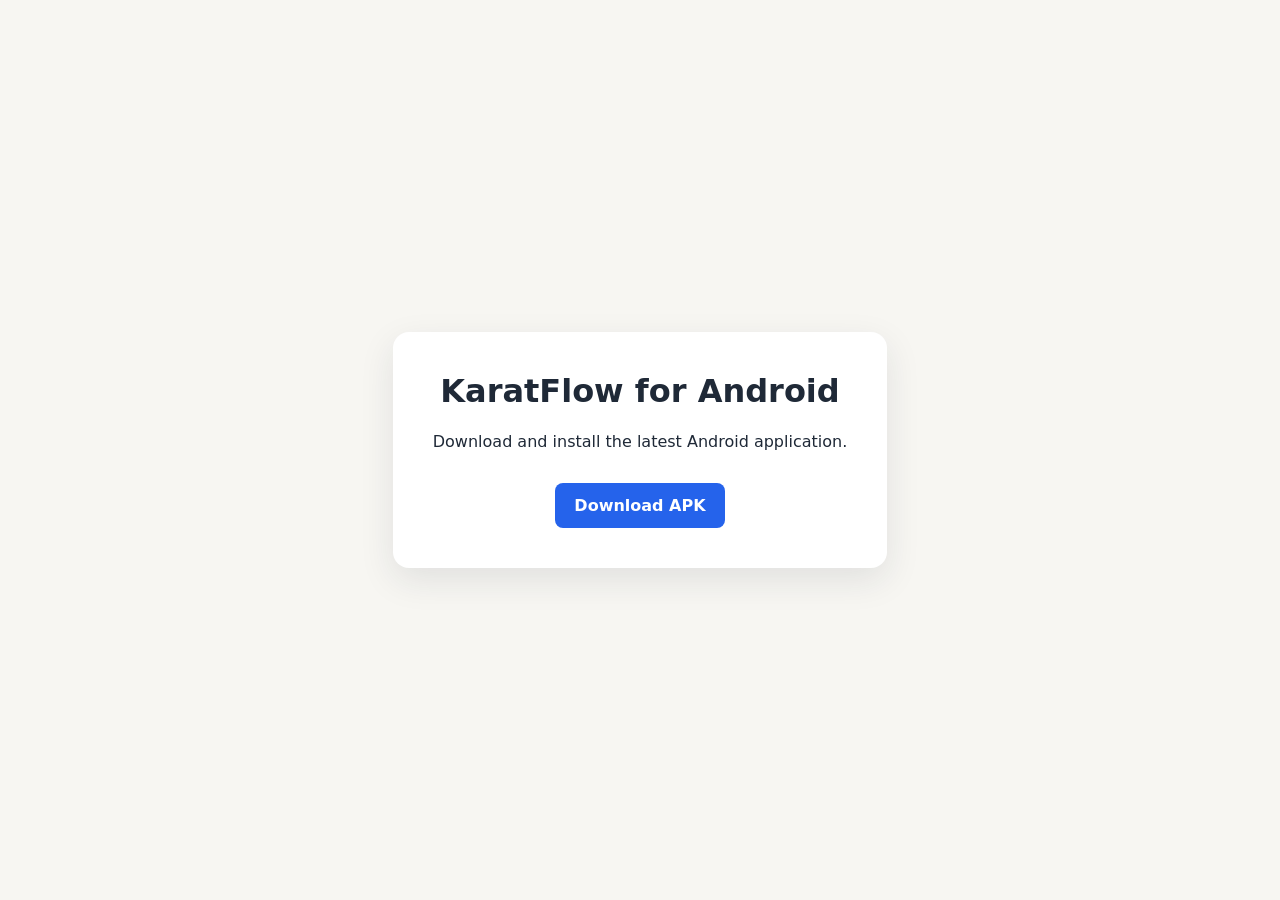
<file: download-site/index.html>
<!doctype html>
<html lang="en">
<head>
  <meta charset="utf-8">
  <meta name="viewport" content="width=device-width, initial-scale=1">
  <title>KaratFlow for Android</title>
  <style>
    body { margin: 0; min-height: 100vh; display: grid; place-items: center; background: #f7f6f2; color: #1f2937; font-family: system-ui, sans-serif; }
    main { max-width: 36rem; margin: 1.5rem; padding: 2.5rem; background: #fff; border-radius: 1rem; box-shadow: 0 12px 35px #1f29371a; text-align: center; }
    h1 { margin-top: 0; }
    a { display: inline-block; margin-top: 1rem; padding: .8rem 1.2rem; border-radius: .5rem; background: #2563eb; color: #fff; font-weight: 700; text-decoration: none; }
  </style>
</head>
<body>
  <main>
    <h1>KaratFlow for Android</h1>
    <p>Download and install the latest Android application.</p>
    <a href="https://github.com/vanshika-netizen/Karatflow_main/releases/latest/download/app-release.apk">Download APK</a>
  </main>
</body>
</html>
</file>
